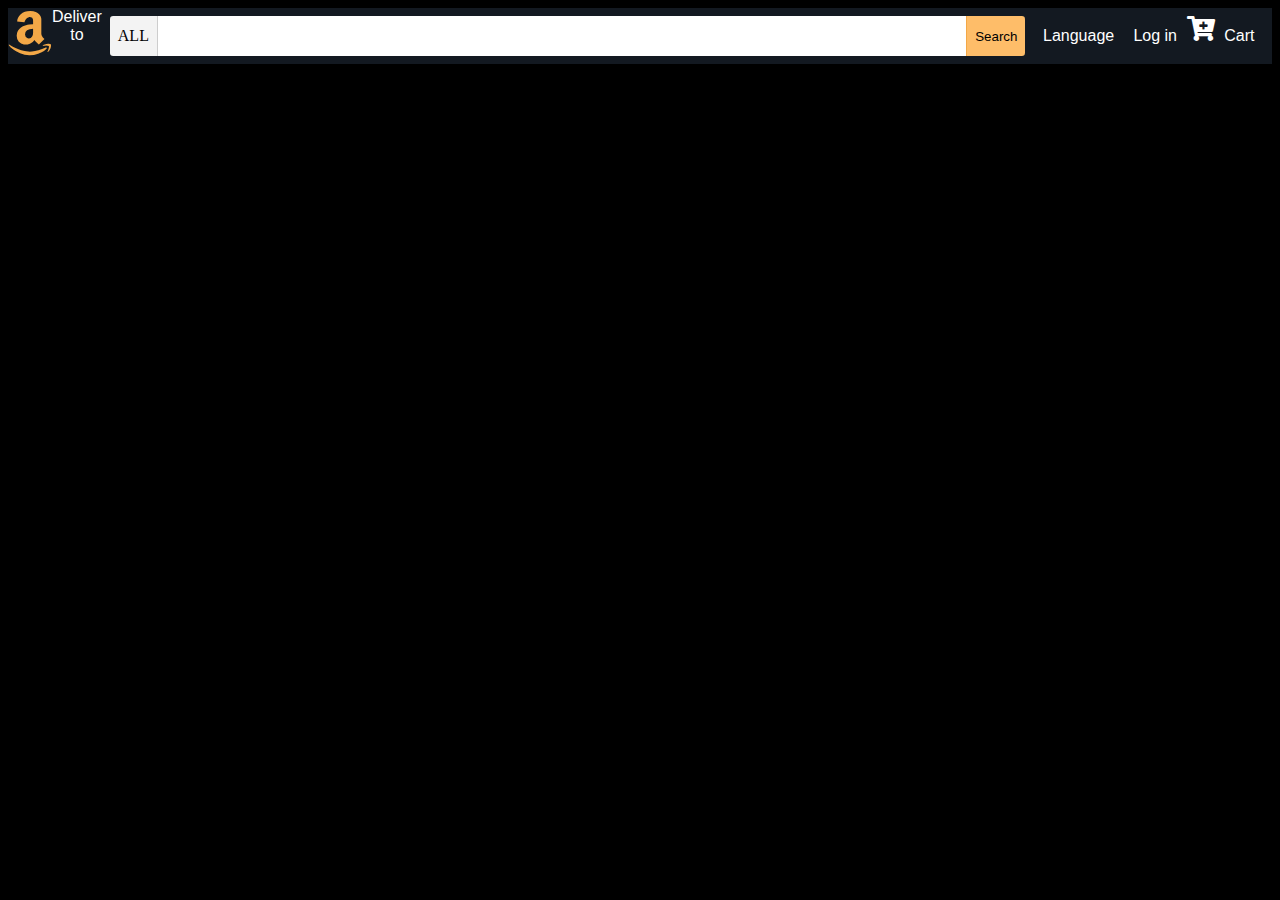
<file: Amazone page/index.html>
<!DOCTYPE html>
<html lang="en">
<head>
    <link rel="stylesheet" href="style.css">
    
    <link href="https://cdnjs.cloudflare.com/ajax/libs/font-awesome/5.13.0/css/all.min.css" rel="stylesheet">
    <meta charset="UTF-8">
    <meta http-equiv="X-UA-Compatible" content="IE=edge">
    <meta name="viewport" content="width=device-width, initial-scale=1.0">
    <title>
        
    </title>
</head>
<link rel="icon" href="Amazon.ico" type="image/x-icon">
<body>
    <!--<i class="fa fa-twitter fa-lg" style="font-size:60px;color:red;"></i>
    <i class="fa fa-car" style="font-size:60px;color:red;"></i>
    <i class="fa fa-archive" style="font-size:60px;color:white;"></i>
    <i class="fa fa-bicycle" style="font-size:60px;color:orange;"></i>-->

    <header id="container">
        <div id="nav-bar">
            <div id="nav-belt">
                <div class="nav-left">
                    <div id="nav-logo">
                        <i class="fab fa-amazon" style="font-size:50px;color: #f3a847;"></i>
                        <a href="/">Deliver<br><center>to</center></a>
                    </div>
                </div>
                <div class="nav-fill">
                    <div id="nav-search">
                        <form id="nav-search-bar-form">
                            <div class="nav-left">
                                <a href="">ALL</a>
                            </div>
                            <div class="nav-fill">
                                <input type="text">
                            </div>
                            <div class="nav-right">
                                <button type="submit">Search</button>
                            </div>
                        </form>
                    </div>
                </div>
                
                <div class="nav-right">
                    <div id="nav-tools">
                        <a href="/">Language</a>
                        <a href="/">Log in</a>
                        <i class="fa fa-cart-plus" style='font-size:25px;color:white'></i>
                        <a href="/">Cart</a>
                    </div>
                </div>
            </div>
        </div>
        </header>
        
  </body>
</html>
</file>
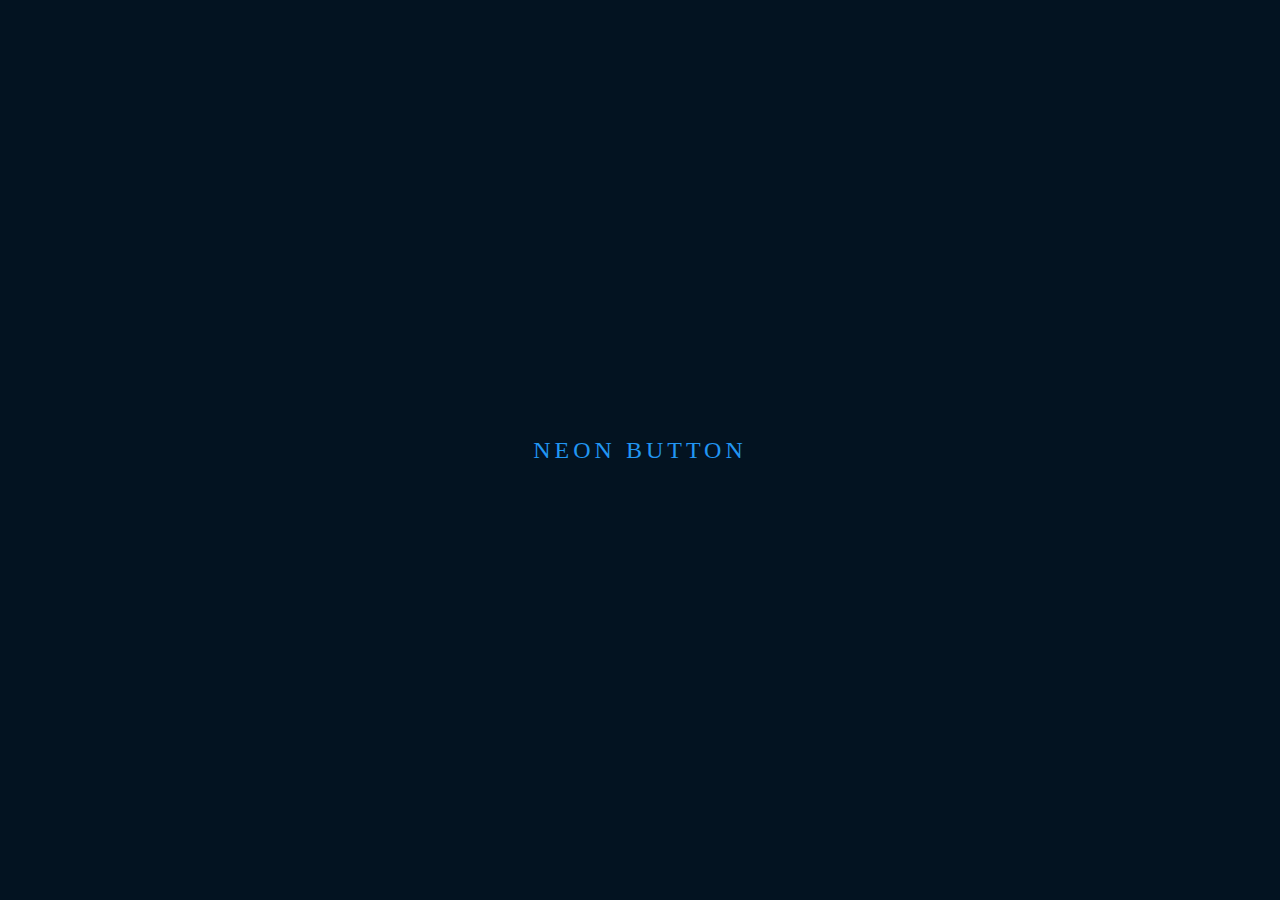
<file: button Animataion/index.html>
<!DOCTYPE html>
<html lang="en">
<head>
    <link rel="stylesheet" href="style.css">
    <meta charset="UTF-8">
    <meta http-equiv="X-UA-Compatible" content="IE=edge">
    <meta name="viewport" content="width=device-width, initial-scale=1.0">
    <title>NeonButton</title>
</head>
<body>
    <a href="#">
        <span></span>
        <span></span>
        <span></span>
        <span></span>
       <p>Neon Button</p> 
    </a>
</body>
</html>
</file>
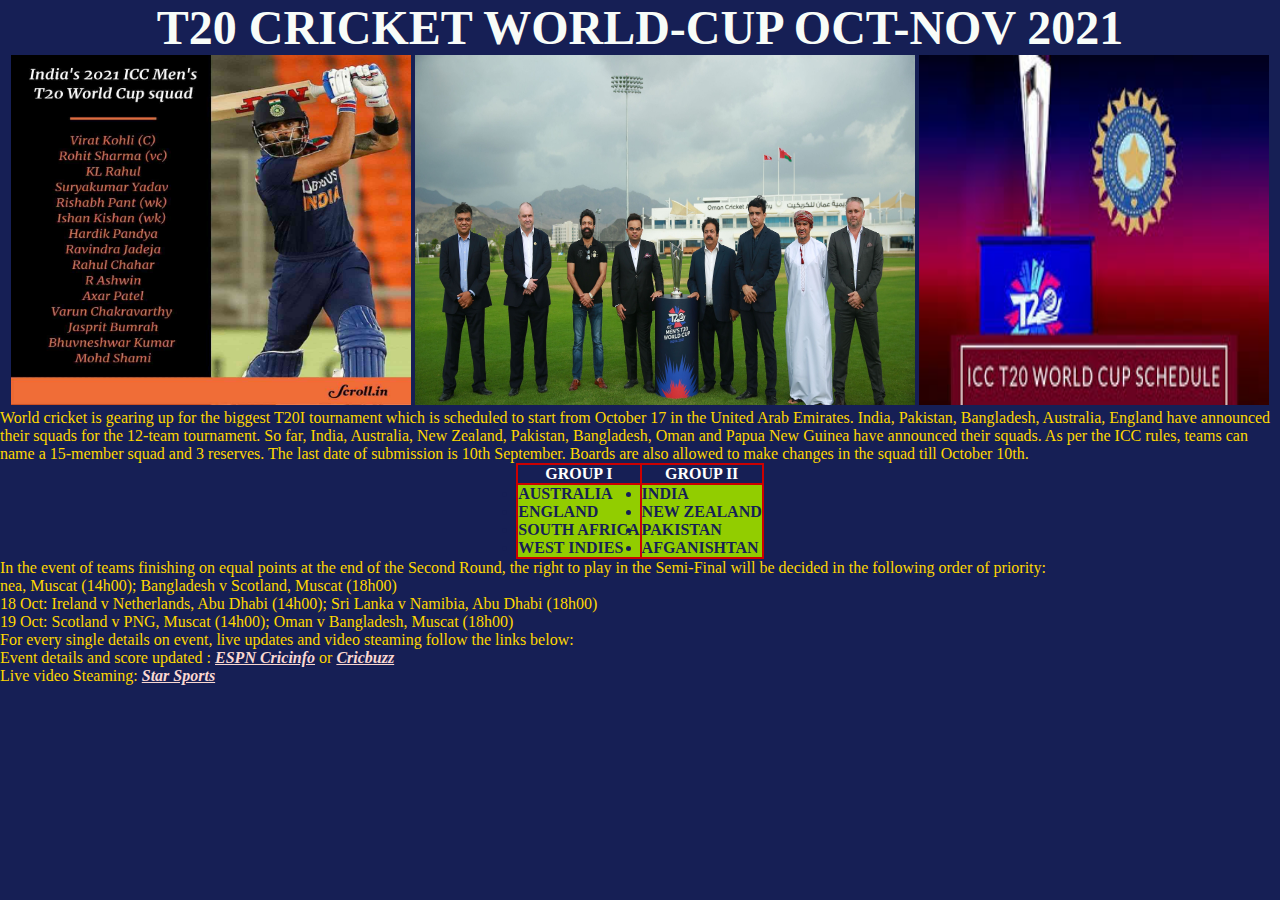
<file: cricket senerio/index.html>
<!DOCTYPE html>
<html lang="en">
<head>
    <link rel="stylesheet" href="style.css">
    <meta charset="UTF-8">
    <meta http-equiv="X-UA-Compatible" content="IE=edge">
    <meta name="viewport" content="width=device-width, initial-scale=1.0">
    <title>Document</title>
</head>
<body>
    <html>
  <h1>T20 CRICKET WORLD-CUP OCT-NOV 2021</h1>
  <center><table1> <tr><td>
    <img src="IMAGE/czatybvpqg-1631121314.jpeg" height="350" width="400"></td><td>
    <img src="IMAGE/For-press-release.jpeg" height="350"" width="500"></td> <td> 
    <img src="IMAGE/images.jpg" height="350"" width="350"></td></tr>
  </table1></center>
  
<p>World cricket is gearing up for the biggest T20I tournament which is scheduled to start from October 17 in the United Arab Emirates. India, Pakistan, Bangladesh, Australia, England have announced their squads for the 12-team tournament. So far, India, Australia, New Zealand, Pakistan, Bangladesh, Oman and Papua New Guinea have announced their squads. As per the ICC rules, teams can name a 15-member squad and 3 reserves. The last date of submission is 10th September. Boards are also allowed to make changes in the squad till October 10th.<p>
  <center><table>
    <tr><th>GROUP I</th><th>GROUP II</th></tr>
    <tr><td>
      <ul><b>
        <li class="team">AUSTRALIA</li>
        <li class="team">ENGLAND</li>
        <li class="team">SOUTH AFRICA</li>
        <li class="team">WEST INDIES</li>
      </b></ul></td>
      <td><ul><b>
        <li class="team">INDIA</li>
        <li class="team">NEW ZEALAND</li>
        <li class="team">PAKISTAN</li>
        <li class="team">AFGANISHTAN</li>
        </b></ul></td>
      </table></center>
  
  <p1>In the event of teams finishing on equal points at the end of the Second Round, the right to play in the Semi-Final will be decided in the following order of priority:
         <ul>
           <li>nea, Muscat (14h00); Bangladesh v Scotland, Muscat (18h00)</li>
           <li> 18 Oct: Ireland v Netherlands, Abu Dhabi (14h00); Sri Lanka v Namibia, Abu Dhabi (18h00)</li>
           <li>19 Oct: Scotland v PNG, Muscat (14h00); Oman v Bangladesh, Muscat (18h00)</li>
         </ul>
        </p1>
  <p2>For every single details on event, live updates and video steaming follow the links below:
    <ul><li>Event details and score updated : <a href="http://www.espncricinfo.com/"><b><em>ESPN Cricinfo</em></b></a> or <a href="http://www.cricbuzz.com/"><b> <em>Cricbuzz</em></b></a></li>
      <li> Live video Steaming: <a href="http://www.starsports.com/cricket/index.html"><b><em>Star Sports</em></b></a></li></ul>
  </p2>
    
        
  
</html>
</body>
</html>
</file>
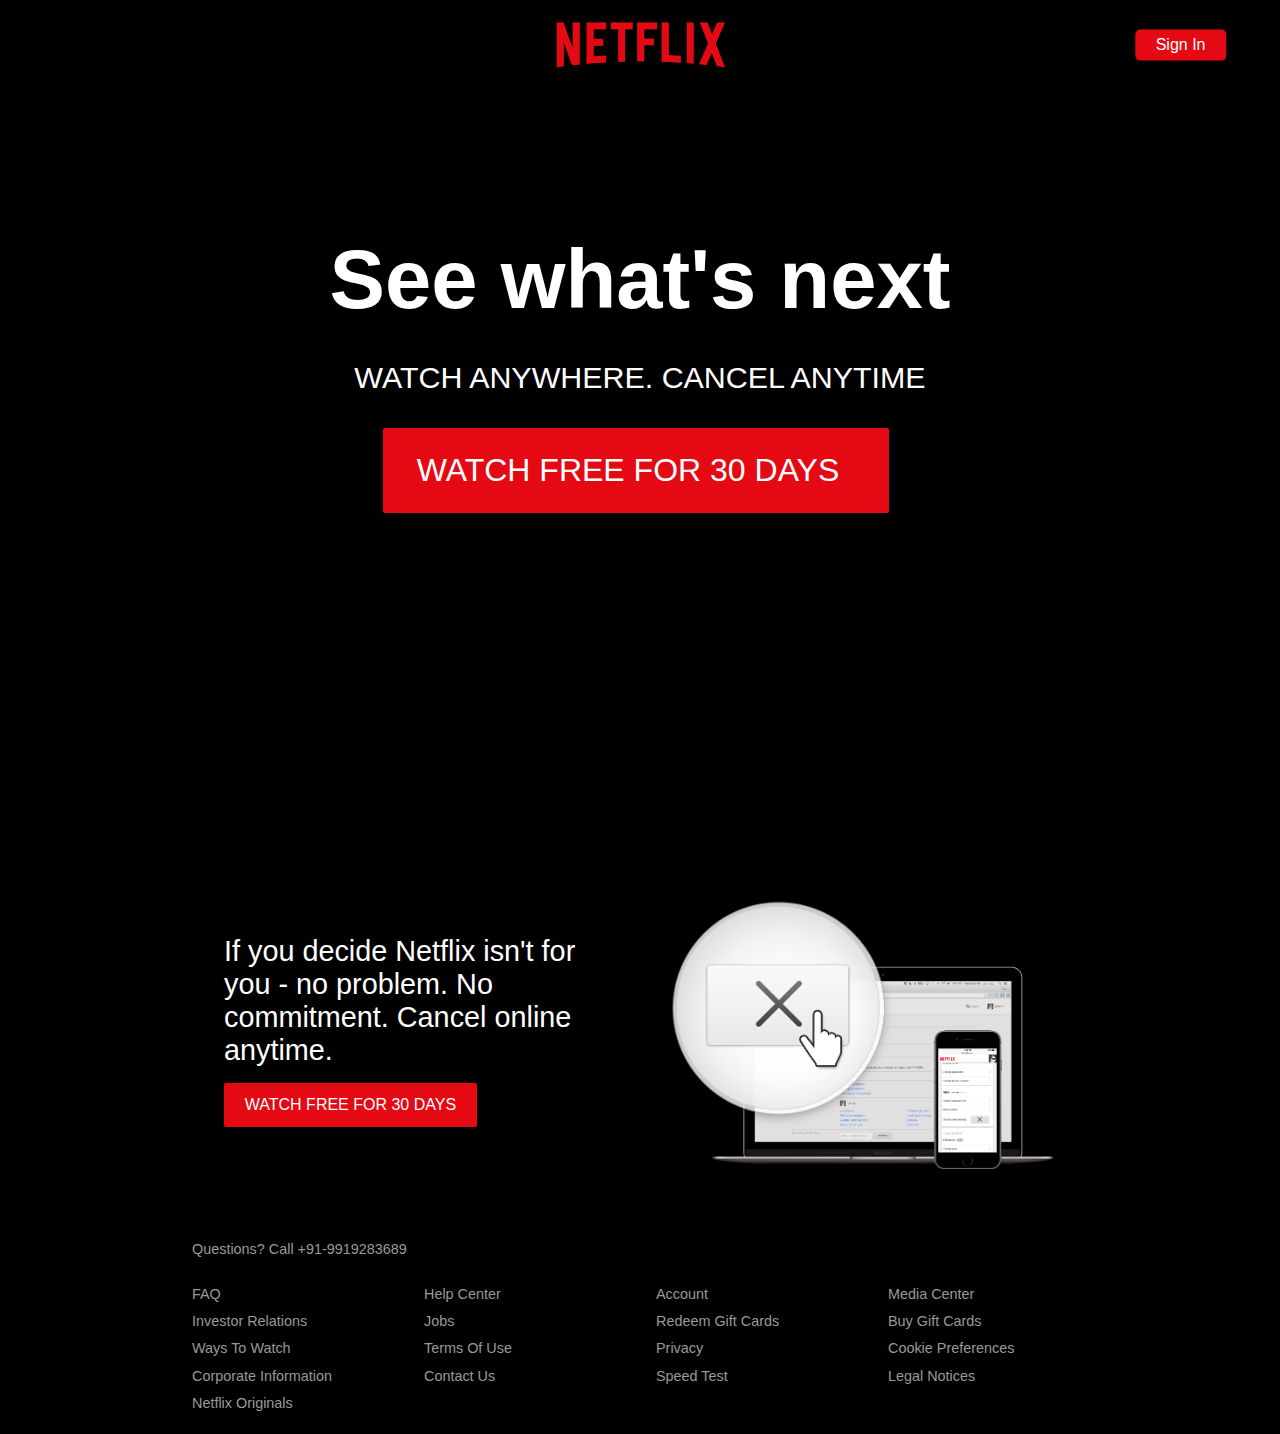
<file: Netflix page/index.html>
<!DOCTYPE html>
<html lang="en">
<head>
    <link rel="stylesheet" href="style.css">
    <meta charset="UTF-8">
    <meta http-equiv="X-UA-Compatible" content="IE=edge">
    <meta name="viewport" content="width=device-width, initial-scale=1.0">
    <title>Document</title>
</head>
<body>
	<header class="showcase">
        <div class="showcase-top">
            <img src="../Netflix page/image/logo.png" alt="" />
            <a href="#" class="btn btn-rounded">Sign In</a>
        </div>
        <div class="showcase-content">
            <h1>See what's next</h1>
            <p>Watch anywhere. Cancel Anytime</p>
            <a href="#" class="btn btn-xl"
                >Watch Free For 30 Days <i class="fas fa-chevron-right btn-icon"></i
            ></a>
        </div>
    </header>

    <section class="tab-content">
        <div class="container">
            <!-- Tab Content 1 -->
            <div id="tab-1-content" class="tab-content-item show">
                <div class="tab-1-content-inner">
                    <div>
                        <p class="text-lg">
                            If you decide Netflix isn't for you - no problem. No commitment.
                            Cancel online anytime.
                        </p>
                        <a href="#" class="btn btn-lg">Watch Free For 30 Days</a>
                    </div>
                    <img src="../Netflix page/image/tab-content-1.png" alt="" />
                </div>
            </div>

            <!-- Tab Content 2 -->
            <div id="tab-2-content" class="tab-content-item">
                <div class="tab-2-content-top">
                    <p class="text-lg">
                        Watch TV shows and movies anytime, anywhere — personalized for
                        you.
                    </p>
                    <a href="#" class="btn btn-lg">Watch Free For 30 Days</a>
                </div>

            <!-- Tab Content 3 -->
            <div id="tab-3-content" class="tab-content-item">
                <div class="text-center">
                    <p class="text-lg">
                        Choose one plan and watch everything on Netflix.
                    </p>
                    <a href="#" class="btn btn-lg">Watch Free For 30 Days</a>
                </div>
    </section>
        <footer class="footer">
        <p>Questions? Call +91-9919283689</p>
        <div class="footer-cols">
            <ul>
                <li><a href="#">FAQ</a></li>
                <li><a href="#">Investor Relations</a></li>
                <li><a href="#">Ways To Watch</a></li>
                <li><a href="#">Corporate Information</a></li>
                <li><a href="#">Netflix Originals</a></li>
            </ul>
            <ul>
                <li><a href="#">Help Center</a></li>
                <li><a href="#">Jobs</a></li>
                <li><a href="#">Terms Of Use</a></li>
                <li><a href="#">Contact Us</a></li>
            </ul>
            <ul>
                <li><a href="#">Account</a></li>
                <li><a href="#">Redeem Gift Cards</a></li>
                <li><a href="#">Privacy</a></li>
                <li><a href="#">Speed Test</a></li>
            </ul>
            <ul>
                <li><a href="#">Media Center</a></li>
                <li><a href="#">Buy Gift Cards</a></li>
                <li><a href="#">Cookie Preferences</a></li>
                <li><a href="#">Legal Notices</a></li>
            </ul>
        </div>

    </footer>
</body>
</html>
</file>
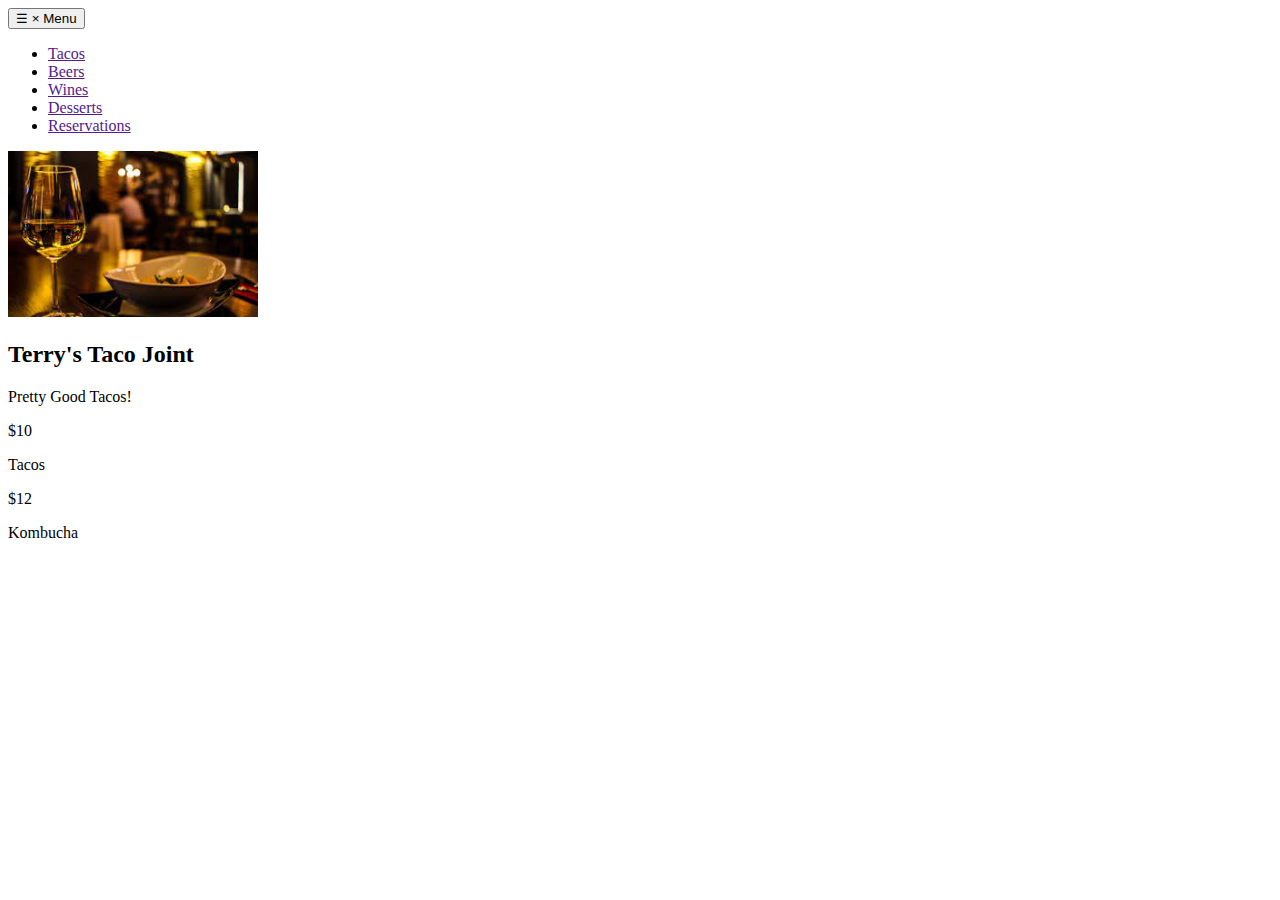
<file: review/index.html>
<!DOCTYPE html>
<html lang="en">
<head>
  <link rel="stylesheet" href="C:\Users\AKSHANSH\Desktop\learn html and css\Resturent_web\style.css">
  <meta charset="UTF-8">
  <meta http-equiv="X-UA-Compatible" content="IE=edge">
  <meta name="viewport" content="width=device-width, initial-scale=1.0">
  <title>responsive website</title>
</head>
<body>
  
</body>
</html>

<body>

  <div class="wrapper">
      <nav class="menu">
          <button aria-expanded="false" aria-controls="menu-list">
            <span class="open">☰</span>
            <span class="close">×</span>
            Menu
          </button>
          <ul id="menu-list">
            <li>
              <a href="">Tacos</a>
            </li>
            <li>
              <a href="">Beers</a>
            </li>
            <li>
              <a href="">Wines</a>
            </li>
            <li>
              <a href="">Desserts</a>
            </li>
            <li>
              <a href="">Reservations</a>
            </li>
          </ul>
        </nav>
      </div>
    <div class="top">
      <img src="download.jpg" width="250" height="">
      <header class="">
        <h2>Terry's Taco Joint</h2>
        <p>Pretty Good Tacos!</p>
      </header>
    </div>
      <div class="web">
        <p class="price">$10</p>
        <p>Tacos</p>
        <p class="price">$12</p>
        <p>Kombucha</p>
      </div>
</file>
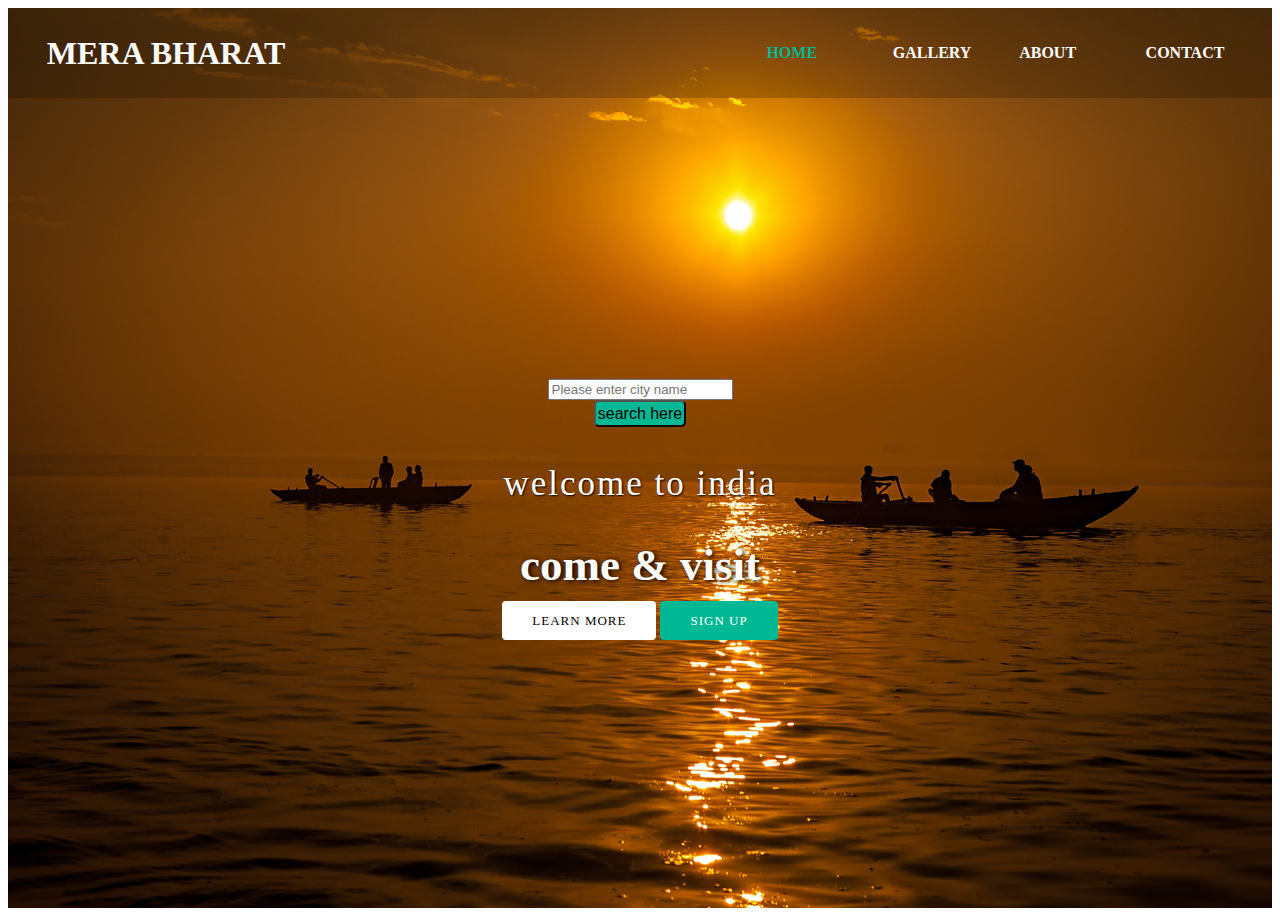
<file: tourism/index.html>
<!DOCTYPE html>
<html lang="en">
<head>
    <link rel="stylesheet" href="style.css">
    <link rel="stylesheet" href="https://cdnjs.cloudflare.com/ajax/libs/animate.css/4.1.1/animate.min.css">
    <meta charset="UTF-8">
    <meta http-equiv="X-UA-Compatible" content="IE=edge">
    <meta name="viewport" content="width=device-width, initial-scale=1.0">
    <title>mywebsite</title>
</head>
<body>
    
    <header>
        <nav>
            <div class="logo"> <h1 class="">Mera Bharat</h1></div>
            <div class="menu">
                <a href="#">Home</a>
                <a href="#">gallery</a>
                <a href="#">About</a>
                <a href="#">Contact</a>
            </div>
        </nav>
            <main>
                <section>
                <div class="search">
                    <input type="search" name="abcd" placeholder="Please enter city name">
                    <input type="submit" name="submit" value="search here" class="button btn-primary">
                </div>

                    <div>
                        <h3>welcome to india</h3>
                    </div>
                    <div>
                    <h1>come & visit <span class="change_content"></span></h1>
                    </div>
                    <div><a href="#" class="btn1">learn more</a>
                        <a href="#" class="btn2">sign up</a>
                    </div>

                </section>
            </main>
    </header>
</body>
</html>
</file>
<file: Amazone page/style.css>
body{
    background: black;
}
a {
	text-decoration: none;
	color: white;
}
/*header {
	background: #232f3e;
	height: 5rem;
	font-size: 1rem;
	display: flex;
}*/

#nav-bar {
	display: flex;
	flex-flow: column nowrap;
	flex: 1;
}

#nav-belt {
	display: flex;
	height: 3.5rem;
	width: 100%;
	background: #131921;
}

#nav-belt > .nav-left {
	box-sizing: border-box;
	display: flex;
}

#nav-logo {
	box-sizing: border-box;
	display: flex;
    font-family: sans-serif;
	
}


#nav-logo > a:hover {
	border: 0.1rem solid #febd69;
	border-radius:0.2rem;
	margin: 0;
	color: #f3a847;
	box-shadow: 0rem 0rem 0.3rem var();
}

#nav-belt > .nav-fill {
	box-sizing: border-box;
	display: flex;
	flex: 1 1 auto;
}

#nav-search {
	box-sizing: border-box;
	width: auto;
	display: flex;
	flex: 1 1 auto;
	padding: 0.5rem 0.5rem 0.5rem 0.5rem;
	overflow: hidden;
}

#nav-search-bar-form {
	box-sizing: border-box;
	display: flex;
	flex: 1 1 auto;
	border-radius: 0.2rem;
	overflow: hidden;
}

#nav-search-bar-form:focus-within {
	box-sizing: border-box;
	border: 0.2rem solid #febd69;
	margin: 0 -0.2rem 0 -0.2rem;
	box-shadow:  #febd69;
}

#nav-search-bar-form .nav-left {
	box-sizing: border-box;
	display: flex;
	background: #f3f3f3;
	align-items: center;
}

#nav-search-bar-form .nav-left a {
	display: flex;
	color: black;
	padding: 0 0.5rem 0 0.5rem;
	flex: 1 1 auto;
	width: 100%;
	height: 100%;
	align-items: center;
}

#nav-search-bar-form .nav-left a:hover {
	background: #cdcdcd;
}

#nav-search-bar-form .nav-fill {
	box-sizing: border-box;
	display: flex;
	flex: 1 1 auto;
	background: white;
	border-left: 0.1rem solid #cdcdcd;
	border-right: 0.1rem solid #f3a847;
}

#nav-search-bar-form .nav-fill input {
	box-sizing: border-box;
	flex: 1 1 auto;
	padding: 0;
	font-size: 1rem;
	text-indent: 0.5rem;
	border: 0;
}

#nav-search-bar-form .nav-fill > input:focus {
	outline: none;
}

#nav-search-bar-form .nav-right {
	box-sizing: border-box;
	display: flex;
	background: #febd69;
	align-items: center;
}

#nav-search-bar-form .nav-right > button {
	display: flex;
	flex: 1 1 auto;
	align-items: center;
	border: 0;
	background: #febd69;
	width: 100%;
	height: 100%;
	padding: 0 0.5rem 0 0.5rem;
	cursor: pointer;
}

#nav-search-bar-form .nav-right > button:hover {
	background: #f3a847;
}

#nav-belt > .nav-right {
	box-sizing: border-box;
	display: flex;
}

#nav-tools {
	display: flex;
	flex: 1 1 auto;
	padding: 0.5rem 0.5rem 0.5rem 0;
    font-family: sans-serif;
}

#nav-tools > a {
	box-sizing: border-box;
	display: flex;
	flex: 1 1 auto;
	align-items: center;
	padding: 0 0.5rem 0 0.5rem;
	margin: 0.1rem;
}

#nav-tools > a:hover {
	border: 0.1rem solid #ff9000;
	border-radius: 0.2rem;
	margin: 0;
	color: #f3a847;
	box-shadow: 0rem 0rem 0.3rem #febd69;
    font-family: sans-serif;
}
</file>
<file: button Animataion/style.css>
body
{
    margin: 0;
    padding: 0;
    display: flex;
    justify-content: center;
    align-items: center;
    min-height: 100vh;
    background: #031321;
    font-family: consolas;
}
a{
    position: relative;
    display: inline-block;
    padding: 15px 30px;
    color: #2196f3;
    text-transform: uppercase;
    letter-spacing: 4px;
    font-size: 24px;
    overflow: hidden;
    transition: 0.2s;
    text-decoration: none;
}
a:hover{
    color: #255784;
    background: #2196f3;
    box-shadow: 0 0 10px #2196f3, 0 0 40px #2196f3,0 0 80px #2196f3;
    transition-delay: 1s;
}
a span{
    position: absolute;
    display: block;
}
a span:nth-child(1){
    top: 0;
    left: -100%;
    width: 100%;
    height: 2px;
    background: linear-gradient(90deg,transparent,#2196f3);
}
a:hover span:nth-child(1){
    left: 100%;
    transition: 1s;
    transition-delay: 0.5s;
}
a span:nth-child(3){
    bottom: 0;
    right: -100%;
    width: 100%;
    height: 2px;
    background: linear-gradient(270deg,transparent,#2196f3);
}
a:hover span:nth-child(3){
    right: 100%;
    transition: 1s;
    transition-delay: 0.5s;
}
a span:nth-child(2){
    top: -100%;
    right: 0;
    width: 2px;
    height: 100%;
    background: linear-gradient(180deg,transparent,#2196f3);
}
a:hover span:nth-child(2){
    top: 100%;
    transition: 1s;
    transition-delay: 0.25s;
}
a span:nth-child(4){
    bottom: -100%;
    left: 0;
    width: 2px;
    height: 100%;
    background: linear-gradient(360deg,transparent,#2196f3);
}
a:hover span:nth-child(4){
    bottom: 100%;
    transition: 1s;
    transition-delay: 0.75s;
}
</file>
<file: cricket senerio/style.css>
*{
    margin: 0;
    padding: 0;
}


body {background-color:#161F55;
    Color:gold;}
    h1 {text-align:center; 
    Color:#F8FCF8; 
    font-size:300%; 
    font-family: fantasy; 
    font-stretch: semi-expanded;}
    table{border-collapse: collapse;}
    table,td,th {border: 2px Solid #CC0000;
    
}
    th{background-color:#161F55;
    color:white;}
    td{background-color:#92CD00;
    color:#161F55;}
    p,p1,p2{font-family: cursive}
    a{color:#FAD8D1; }
    .team{font-family: BOLD}
</file>
<file: Netflix page/style.css>
/* Global Styles */
:root {
	--primary-color: #e50914;
	--dark-color: #141414;
	--light-color: #f4f4f4;
}

* {
	box-sizing: border-box;
	margin: 0;
	padding: 0;
}

body {
	font-family: 'Arial', sans-serif;
	-webkit-font-smoothing: antialiased;
	background: #000;
	color: #999;
}

ul {
	list-style: none;
}

h1,
h2,
h3,
h4 {
	color: #fff;
}

a {
	color: #fff;
	text-decoration: none;
}

p {
	margin: 0.5rem 0;
}

img {
	width: 100%;
}

.showcase {
	width: 100%;
	height: 93vh;
	position: relative;
	background: url('https://i.ibb.co/vXqDmnh/background.jpg') no-repeat center center/cover;
}

.showcase::after {
	content: '';
	position: absolute;
	top: 0;
	left: 0;
	width: 100%;
	height: 100%;
	z-index: 1;
	background: rgba(0, 0, 0, 0.6);
	box-shadow: inset 120px 100px 250px #000000, inset -120px -100px 250px #000000;
}

.showcase-top {
	position: relative;
	z-index: 2;
	height: 90px;
}

.showcase-top img {
	width: 170px;
	position: absolute;
	top: 50%;
	left: 50%;
	transform: translate(-50%, -50%);
	margin-left: 0;
}

.showcase-top a {
	position: absolute;
	top: 50%;
	right: 0;
	transform: translate(-50%, -50%);
}

.showcase-content {
	position: relative;
	z-index: 2;
	width: 65%;
	margin: auto;
	display: flex;
	flex-direction: column;
	justify-content: center;
	align-items: center;
	text-align: center;
	margin-top: 9rem;
}

.showcase-content h1 {
	font-weight: 700;
	font-size: 5.2rem;
	line-height: 1.1;
	margin: 0 0 2rem;
}

.showcase-content p {
	text-transform: uppercase;
	color: #fff;
	font-weight: 400;
	font-size: 1.9rem;
	line-height: 1.25;
	margin: 0 0 2rem;
}

/* Tabs */
.tabs {
	background: var(--dark-color);
	padding-top: 1rem;
	border-bottom: 3px solid #3d3d3d;
	border-right: none;
}

.tabs .container {
	display: grid;
	grid-template-columns: repeat(3, 1fr);
	grid-gap: 1rem;
	align-items: center;
	justify-content: center;
	text-align: center;
}

.tabs p {
	font-size: 1.2rem;
	padding-top: 0.5rem;
}

.tabs .container > div {
	padding: 1.5rem 0;
}

.tabs .container > div:hover {
	color: #fff;
	cursor: pointer;
}

.tab-border {
	border-bottom: var(--primary-color) 4px solid;
}

/* Tab Content */
.tab-content {
	padding: 3rem 0;
	background: #000;
	color: #fff;
}

/* Hide initial content */
#tab-1-content,
#tab-2-content,
#tab-3-content {
	display: none;
	opacity: 0;
}

.show {
	display: block !important;
	opacity: 1 !important;
	transition: all 1000 ease-in;
}

#tab-1-content .tab-1-content-inner {
	display: grid;
	grid-template-columns: repeat(2, 1fr);
	grid-gap: 2rem;
	align-items: center;
	justify-content: center;
}

#tab-2-content .tab-2-content-top {
	display: grid;
	grid-template-columns: 2fr 1fr;
	grid-gap: 1rem;
	justify-content: center;
	align-items: center;
}

#tab-2-content .tab-2-content-bottom {
	margin-top: 2rem;
	display: grid;
	grid-template-columns: repeat(3, 1fr);
	grid-gap: 2rem;
	text-align: center;
}

.table {
	width: 100%;
	margin-top: 2rem;
	border-collapse: collapse;
	border-spacing: 0;
}

.table thead th {
	text-transform: uppercase;
	padding: 0.8rem;
}

.table tbody {
	display: table-row-group;
	vertical-align: middle;
	border-color: inherit;
}

.table tbody tr td {
	color: #999;
	padding: 0.8rem 1.2rem;
	text-align: center;
}

.table tbody tr td:first-child {
	text-align: left;
}

.table tbody tr:nth-child(odd) {
	background: #222;
}

.footer {
	max-width: 70%;
	margin: 1rem auto;
	overflow: auto;
}

.footer,
.footer a {
	color: #999;
	font-size: 0.9rem;
}

.footer p {
	margin-bottom: 1.5rem;
}

.footer .footer-cols {
	display: grid;
	grid-template-columns: repeat(4, 1fr);
	grid-gap: 2rem;
}

.footer li {
	line-height: 1.9;
}

.footer .lang-select {
	margin-top: 2rem;
	color: #999;
	background-color: #000;
	background-image: none;
	border: 1px solid #333;
	padding: 1rem 1.2rem;
	border-radius: 5px;
}

/* Container */
.container {
	max-width: 70%;
	margin: auto;
	overflow: hidden;
	padding: 0 2rem;
}

/* Text Styles */
.text-xl {
	font-size: 2rem;
}

.text-lg {
	font-size: 1.8rem;
	margin-bottom: 1rem;
}

.text-md {
	margin-bottom: 1.5rem;
	font-size: 1.2rem;
}

.text-center {
	text-align: center;
}

.text-dark {
	color: #999;
}

/* Buttons */
.btn {
	display: inline-block;
	background: var(--primary-color);
	color: #fff;
	padding: 0.4rem 1.3rem;
	font-size: 1rem;
	text-align: center;
	border: none;
	cursor: pointer;
	margin-right: 0.5rem;
	transition: opacity 0.2s ease-in;
	outline: none;
	box-shadow: 0 1px 0 rgba(0, 0, 0, 0.45);
	border-radius: 2px;
}

.btn:hover {
	opacity: 0.9;
}

.btn-rounded {
	border-radius: 5px;
}

.btn-xl {
	font-size: 2rem;
	padding: 1.5rem 2.1rem;
	text-transform: uppercase;
}

.btn-lg {
	font-size: 1rem;
	padding: 0.8rem 1.3rem;
	text-transform: uppercase;
}

.btn-icon {
	margin-left: 1rem;
}

@media (max-width: 960px) {

		.showcase {
		height: 70vh;
	}

	.hide-sm {
		display: none;
	}

	.showcase-top img {
		top: 30%;
		left: 5%;
		transform: translate(0);
	}

	.showcase-content h1 {
		font-size: 3.7rem;
		line-height: 1;
	}

	.showcase-content p {
		font-size: 1.5rem;
	}

	.footer .footer-cols {
		grid-template-columns: repeat(2, 1fr);
	}

	.btn-xl {
		font-size: 1.5rem;
		padding: 1.4rem 2rem;
		text-transform: uppercase;
	}

	.text-xl {
		font-size: 1.5rem;
	}

	.text-lg {
		font-size: 1.3rem;
		margin-bottom: 1rem;
	}

	.text-md {
		margin-bottom: 1rem;
		font-size: 1.2rem;
	}
}

@media (max-width: 700px) {
	.showcase::after {
		background: rgba(0, 0, 0, 0.6);
		box-shadow: inset 80px 80px 150px #000000, inset -80px -80px 150px #000000;
	}

	.showcase-content h1 {
		font-size: 2.5rem;
		line-height: 1;
	}

	.showcase-content p {
		font-size: 1rem;
	}

	#tab-1-content .tab-1-content-inner {
		grid-template-columns: 1fr;
		text-align: center;
	}

	#tab-2-content .tab-2-content-top {
		display: block;
		text-align: center;
	}

	#tab-2-content .tab-2-content-bottom {
		margin-top: 2rem;
		display: grid;
		grid-template-columns: 1fr;
		grid-gap: 2rem;
		text-align: center;
	}

	.btn-xl {
		font-size: 1rem;
		padding: 1.2rem 1.6rem;
		text-transform: uppercase;
	}
}

@media(max-height: 600px) {
  .showcase-content {
	margin-top: 3rem;
}
}
</file>
<file: tourism/style.css>
*{
    margin: 300;
    padding: 100;
    
}
header{
    width: 100%;
    height: 10%;
    background-repeat: no-repeat;
    background-size: cover;
    background-image: url("../tourism/image/amit-gaur-nuCkCU1-IBE-unsplash.jpg");
}
.search {
    width: 80%;
    margin: 0 auto;
    padding: 1% ;
    /*display: flex;*/
    
}
.button{
    margin: 0 auto;
    padding: 1%;
    font-size: 1rem;
    border-radius: 5px;

}

.btn-primary{
    background-color:#00b894;
    cursor: pointer;
}
.btn-primary:hover{
    background-color: white;
    background-color: white;
}
nav{
    width: 100%;
    height: 10vh;
    background:rgba(0, 0, 0 ,0.2);
    color: white;
    display: flex;
    justify-content: space-between;
    align-items: center;
    text-transform: uppercase;
}
nav .logo{
    width: 25%;
    text-align: center;

}
nav .menu{
    width: 40%;
    display: flex;
    justify-content: space-between;
}
nav .menu a{
    width: 25%;
    text-decoration: none;
    color: white;
    font-weight: bold;
}
nav .menu a:hover{
    text-decoration: none;
    color: black;

}
nav .menu a:first-child{
    color:#00b894 ;
}
main{
    width: 100%;
    height: 90vh;
    display: flex;
    justify-content: center;
    align-items: center;
    text-align: center;
    color: white;
}


section h3{
    font-size: 35px;
    font-weight: 200;
    letter-spacing: 2px;
    text-shadow: 1px 1px 2px black;
}

section h1{
    margin: 30px 0 20px 0;
    font-size: 45px;
    font-weight: 700;
    text-shadow: 2px 1px 5px black;
    text-transform:none;
}
section p{
    font-size: 25px;
    word-spacing: 2px;
    margin-bottom: 25px;
    text-shadow: 1px 1px 1px black;
}
section a{
    padding: 12px 30px;
    border-radius: 4px;
    outline: none;
    text-transform: uppercase;
    font-size: 13px;
    font-weight: 500;
    text-decoration: none;
    letter-spacing: 1px;
}
section .btn1{
    background: #fff;
    color: #000;
}
section .btn2{
    background: #00b894;
    color: white;
} 


.change_content::after {
    content: '';
    animation: changetext 25s infinite linear;
    color:#00b894 ;

}
@keyframes changetext{
    0%{content: "Mumbai";}
    20%{content: "Delhi";}
    35%{content: "jaipur";}
    60%{content: "varanasi";}
    80%{content: "Kerla";}
    100%{content: "Goa";}
    40%{content: "Agra";}
    50%{content: "Shilong";}
    
}
</file>
